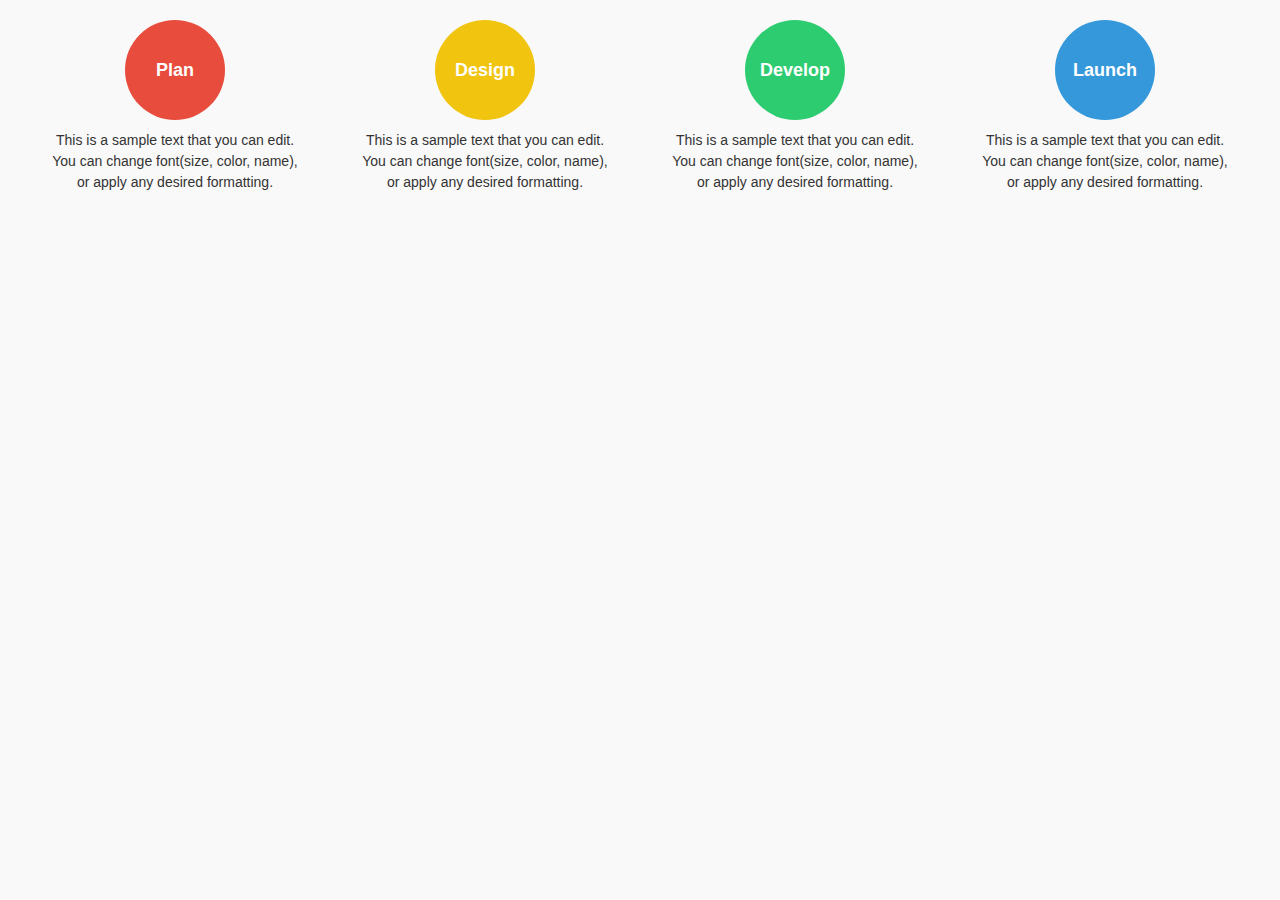
<file: website/img/mon.html>
<!DOCTYPE html>
<html lang="en">
<head>
    <meta charset="UTF-8">
    <meta name="viewport" content="width=device-width, initial-scale=1.0">
    <title>Process Steps</title>
    <style>
        body {
            font-family: Arial, sans-serif;
            margin: 0;
            padding: 0;
            background-color: #f9f9f9;
        }

        .process-container {
            display: flex;
            justify-content: space-around;
            align-items: flex-start;
            padding: 20px;
        }

        .step {
            text-align: center;
            width: 20%;
        }

        .icon {
            width: 100px;
            height: 100px;
            margin: 0 auto;
            display: flex;
            justify-content: center;
            align-items: center;
            border-radius: 50%;
            color: white;
            font-weight: bold;
            font-size: 18px;
            text-align: center;
            position: relative;
        }

        .icon.red {
            background-color: #e74c3c;
        }

        .icon.yellow {
            background-color: #f1c40f;
        }

        .icon.green {
            background-color: #2ecc71;
        }

        .icon.blue {
            background-color: #3498db;
        }

        p {
            margin-top: 10px;
            font-size: 14px;
            color: #333;
            line-height: 1.5;
        }
    </style>
</head>
<body>
    <div class="process-container">
        <div class="step">
            <div class="icon red">
                <span>Plan</span>
            </div>
            <p>This is a sample text that you can edit. You can change font(size, color, name), or apply any desired formatting.</p>
        </div>
        <div class="step">
            <div class="icon yellow">
                <span>Design</span>
            </div>
            <p>This is a sample text that you can edit. You can change font(size, color, name), or apply any desired formatting.</p>
        </div>
        <div class="step">
            <div class="icon green">
                <span>Develop</span>
            </div>
            <p>This is a sample text that you can edit. You can change font(size, color, name), or apply any desired formatting.</p>
        </div>
        <div class="step">
            <div class="icon blue">
                <span>Launch</span>
            </div>
            <p>This is a sample text that you can edit. You can change font(size, color, name), or apply any desired formatting.</p>
        </div>
    </div>
</body>
</html>
</file>
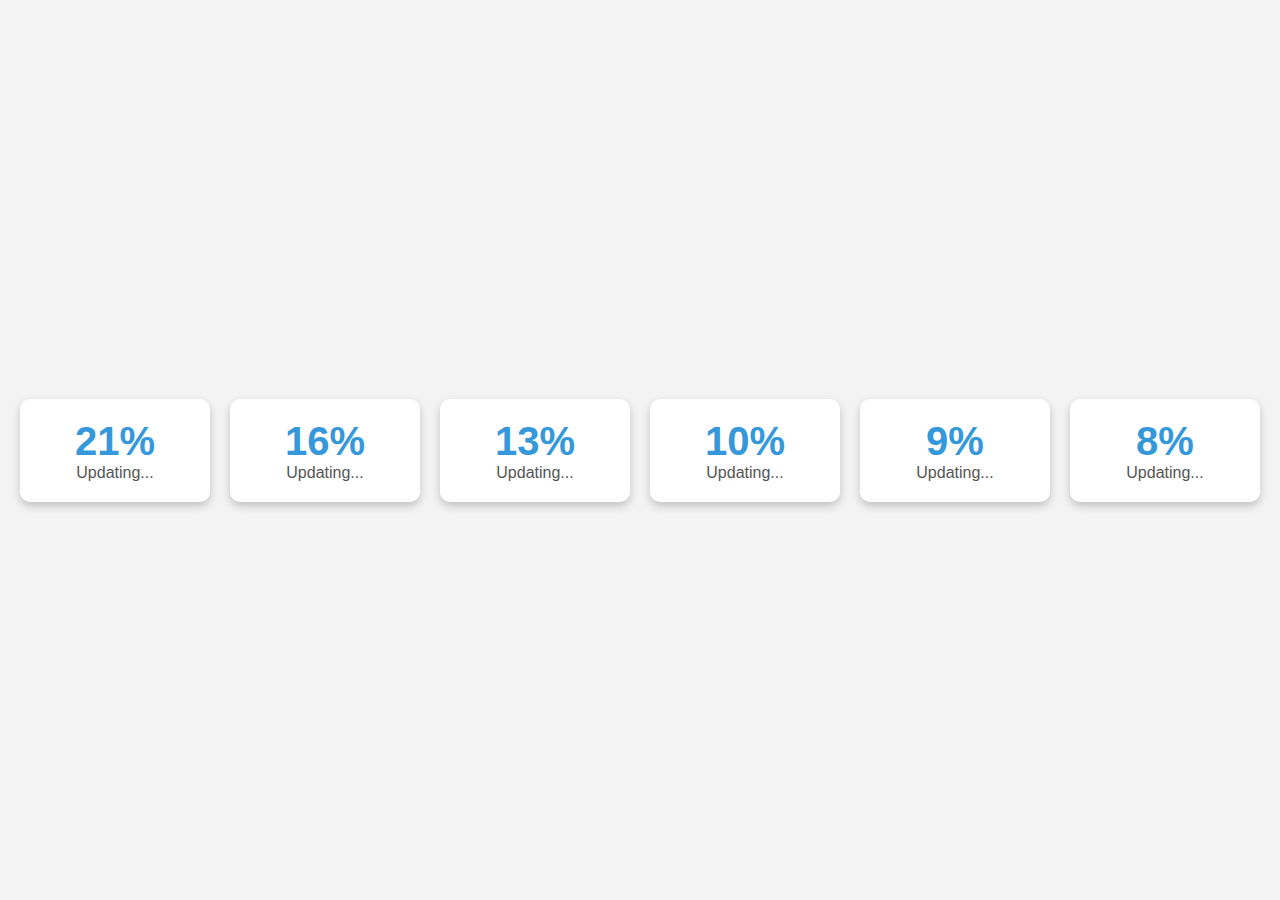
<file: website/img/par.html>
<!DOCTYPE html>
<html lang="en">
<head>
    <meta charset="UTF-8">
    <meta name="viewport" content="width=device-width, initial-scale=1.0">
    <title>Multiple Scores</title>
    <style>
        body {
            font-family: Arial, sans-serif;
            display: flex;
            justify-content: center;
            align-items: center;
            flex-wrap: wrap;
            gap: 20px;
            height: 100vh;
            margin: 0;
            background-color: #f3f3f3;
        }

        .score-container {
            text-align: center;
            background-color: #ffffff;
            border-radius: 10px;
            padding: 20px;
            width: 150px;
            box-shadow: 0 4px 8px rgba(0, 0, 0, 0.2);
        }

        .score {
            font-size: 40px;
            color: #3498db;
            font-weight: bold;
        }

        .text {
            font-size: 16px;
            color: #555;
        }
    </style>
</head>
<body>
    <!-- Score containers -->
    <div class="score-container" data-target="90">
        <div class="score" id="score-1">0%</div>
        <div class="text">Updating...</div>
    </div>
    <div class="score-container" data-target="100">
        <div class="score" id="score-2">0%</div>
        <div class="text">Updating...</div>
    </div>
    <div class="score-container" data-target="80">
        <div class="score" id="score-3">0%</div>
        <div class="text">Updating...</div>
    </div>
    <div class="score-container" data-target="98">
        <div class="score" id="score-4">0%</div>
        <div class="text">Updating...</div>
    </div>
    <div class="score-container" data-target="91">
        <div class="score" id="score-5">0%</div>
        <div class="text">Updating...</div>
    </div>
    <div class="score-container" data-target="85">
        <div class="score" id="score-6">0%</div>
        <div class="text">Updating...</div>
    </div>

    <script>
        // Function to update scores dynamically
        function updateScores() {
            const scoreContainers = document.querySelectorAll('.score-container');

            scoreContainers.forEach((container, index) => {
                const scoreElement = container.querySelector('.score');
                const targetScore = parseInt(container.dataset.target, 10);
                let currentScore = 0;

                // Update each score with its own interval
                const interval = setInterval(() => {
                    if (currentScore < targetScore) {
                        currentScore++;
                        scoreElement.textContent = currentScore + '%';
                    } else {
                        clearInterval(interval);
                        container.querySelector('.text').textContent = 'Complete!';
                    }
                }, 30 + index * 10); // Slightly stagger intervals for visual effect
            });
        }

        // Start updating scores
        updateScores();
    </script>
</body>
</html>
</file>
